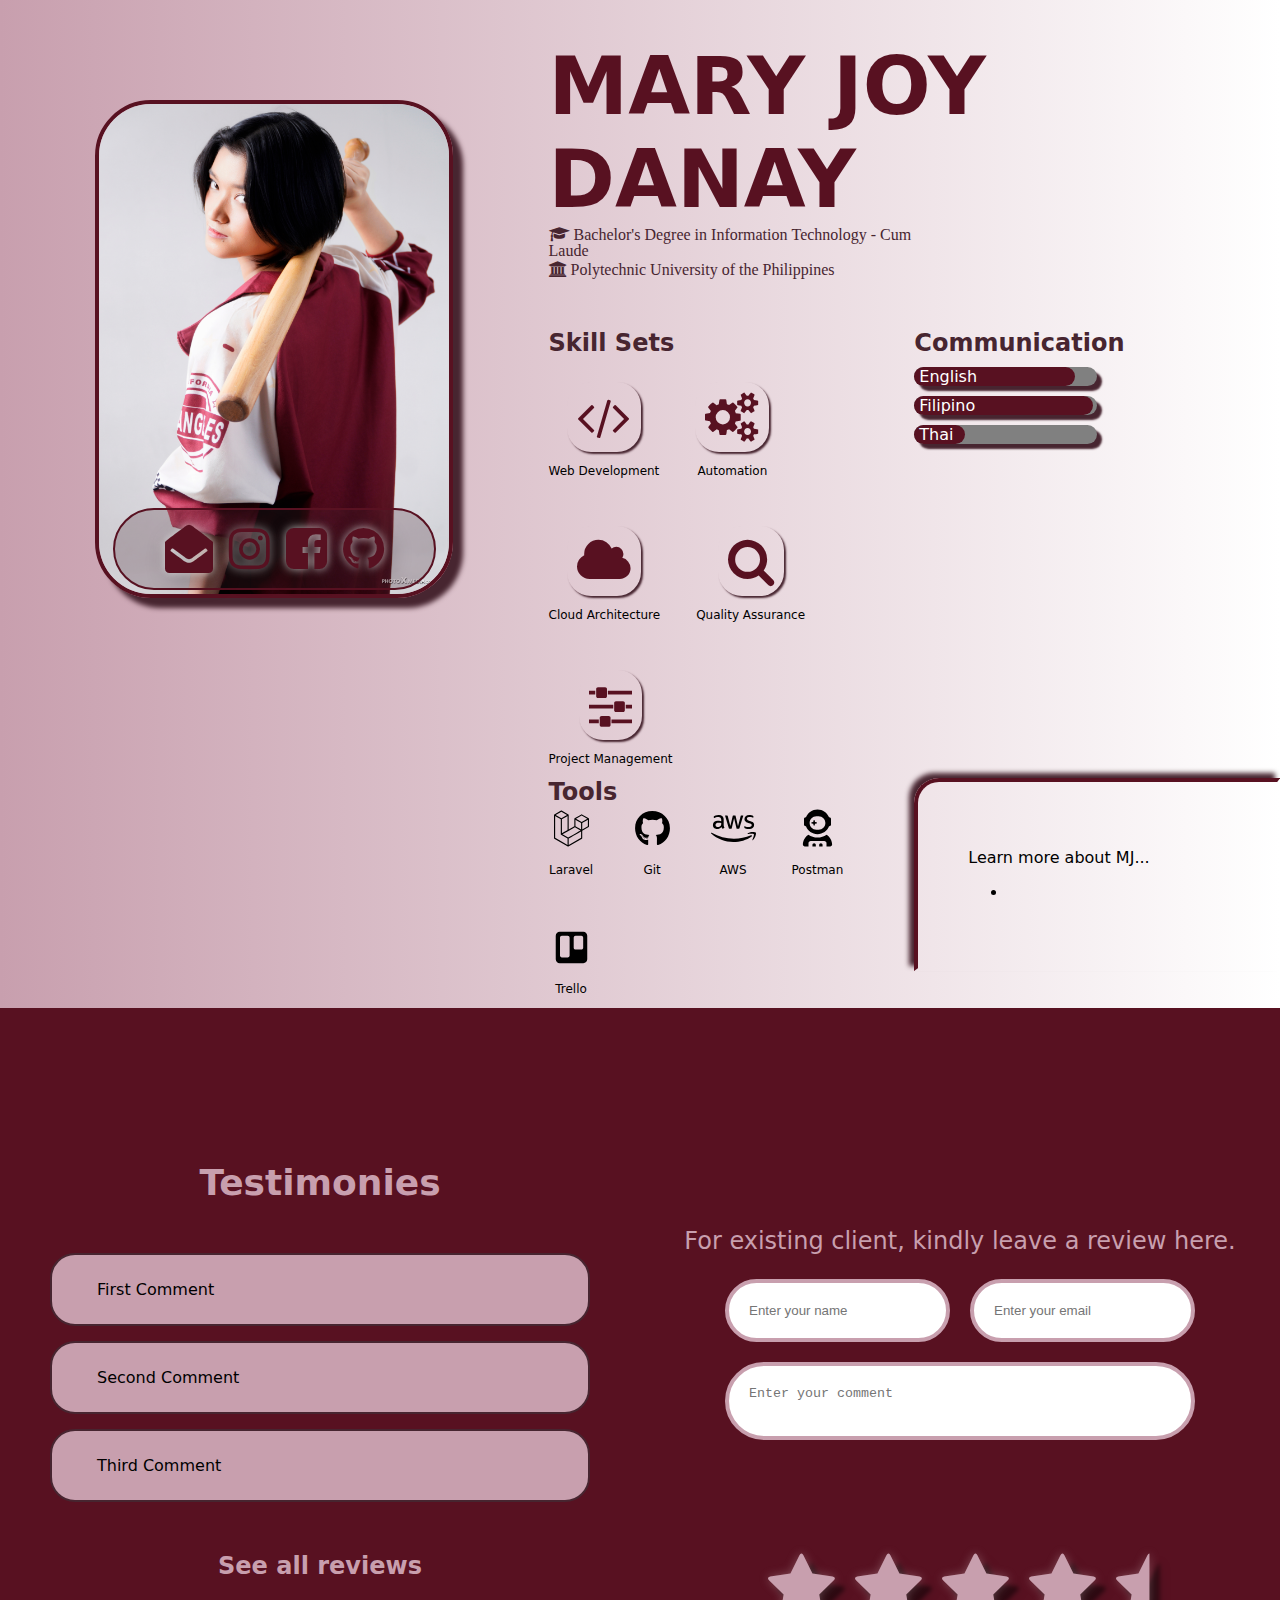
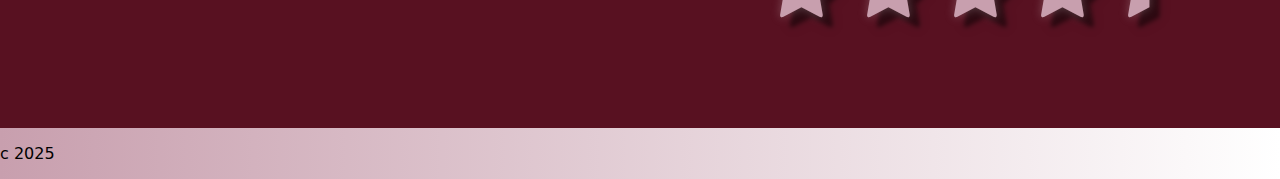
<file: app/index.html>
<!DOCTYPE html>
<html lang="en">
<head>
    <meta charset="UTF-8">
    <meta name="viewport" content="width=device-width, initial-scale=1.0">
    <link rel="stylesheet" href="css/main.css">
    <link rel="stylesheet" 
        href="https://cdnjs.cloudflare.com/ajax/libs/font-awesome/4.7.0/css/font-awesome.min.css">
    
    <title>Mary Joy Danay</title>
</head>
<body>
    <header>

    </header>
    <main>
        <header>
            
        </header>
        <section class="first-section">
            <div id="profile-name" class="profile-name">
                <h1>MARY JOY DANAY</h1>
            </div>
            <div id="profile-holder" class="profile-holder">
                <img 
                    id="profile-image" 
                    class="profile-image" 
                    src="images/my-image.JPG" 
                    alt="image-of-mj"> 
                <div id="contact-wrapper" class="contact-wrapper">
                    <i class="fa fa-envelope-open gmail-icon"></i>
                    <i class="fa fa-instagram instagram-icon"></i>
                    <i class="fa fa-facebook-square facebook-icon"></i>
                    <i class="fa fa-github github-icon"></i>
                </div>
            </div>
            <div id="school-info" class="school-info">
                <i class="fa fa-graduation-cap degree-icon"> 
                    Bachelor's Degree in Information Technology - Cum Laude</i>
                <i class="fa fa-institution school-icon"> 
                     Polytechnic University of the Philippines</i>
            </div>
            <div id="skill-set" class="skill-set">
                <h2 id="h2-skill-set" class="h2-skill-set">Skill Sets</h2>
                <div id="skill-icon-wrapper" class="skill-icon-wrapper">
                    <div class="skill-inner-wrapper">
                        <i class="fa fa-code dev-icon"></i>
                        <p>Web Development</p>
                    </div>
                    <div class="skill-inner-wrapper">
                        <i class="fa fa-gears auto-icon"></i>
                        <p>Automation</p>
                    </div>
                    <div class="skill-inner-wrapper">
                        <i class="fa fa-cloud cloud-icon"></i>
                        <p>Cloud Architecture</p>
                    </div>
                    <div class="skill-inner-wrapper">
                        <i class="fa fa-search search-icon"></i>
                        <p>Quality Assurance</p>
                    </div>
                    <div class="skill-inner-wrapper">
                        <i class="fa fa-sliders sliders-icon"></i>
                        <p>Project Management</p>
                    </div>                  
                </div>    
            </div>
            <div id="communication" class="communication">
                <h2>Communication</h2>
                <div id="gray-bar" class="gray-bar">
                    <div id="english-bar" class="english-bar"> English</div>
                </div>
                <div id="gray-bar" class="gray-bar">
                    <div id="filipino-bar" class="filipino-bar"> Filipino</div>
                </div>
                <div id="gray-bar" class="gray-bar">
                    <div id="thai-bar" class="thai-bar"> Thai</div>
                </div>
            </div>
            <div id="tools" class="tools">
                <h2>Tools</h2>
                <div id="skill-icon-wrapper" class="skill-icon-wrapper">
                    <div class="skill-inner-wrapper">
                        <object data="icons/laravel.svg" class="tool-icon laravel"></object>
                        <p>Laravel</p>
                    </div>
                    <div class="skill-inner-wrapper">
                        <object data="icons/github.svg" class="tool-icon github"></object>
                        <p>Git</p>
                    </div>
                    <div class="skill-inner-wrapper">
                        <object data="icons/aws.svg" class="tool-icon aws"></object>
                        <p>AWS</p>
                    </div>
                    <div class="skill-inner-wrapper">
                         <object data="icons/postman.svg" class="tool-icon postman"></object>
                        <p>Postman</p>
                    </div>
                    <div class="skill-inner-wrapper">
                         <object data="icons/trello.svg" class="tool-icon trello"></object>
                        <p>Trello</p>
                    </div>                  
                </div>    
            </div>
            <div id="learn-more" class="learn-more">
                <p>Learn more about MJ...</p>
                <ul>
                    <li></li>
                </ul>
            </div>
            
        </section>
        <section id="second-section" class="second-section">
            <div 
                id="testimonies-wrapper" 
                class="testimonies-wrapper">
                <h2 
                    id="second-section-title" 
                    class="second-section-title"
                    >Testimonies
                </h2>
            </div>
            <div id="comments" class="comments">
                <div class="indi-comments">First Comment</div>
                <div class="indi-comments">Second Comment</div>
                <div class="indi-comments">Third Comment</div>
            </div>
            <div id="see-all" class="see-all">
                <a href="#">See all reviews</a>
            </div>
            <div id="review-form" class="review-form">
                <p>For existing client, kindly leave a review here.</p>
                <div id="form-wrapper" class="form-wrapper">
                    <input 
                        type="name" 
                        id="fullname" 
                        class="fullname"
                        placeholder="Enter your name">
                    <input 
                        type="email" 
                        id="email" 
                        class="email"
                        placeholder="Enter your email">
                    <textarea 
                        name="text-comment" 
                        id="text-comment" 
                        class="text-comment"
                        placeholder="Enter your comment"></textarea>
                </div>
            </div>
            <div id="stars-display" class="stars-display">
                <i class="fa fa-star"></i>
                <i class="fa fa-star"></i>
                <i class="fa fa-star"></i>
                <i class="fa fa-star"></i>
                <i class="fa fa-star-half"></i>
            </div>
        </section>

    </main>
    <footer>
        <p>c 2025</p>
    </footer>
</body>
</html>
</file>
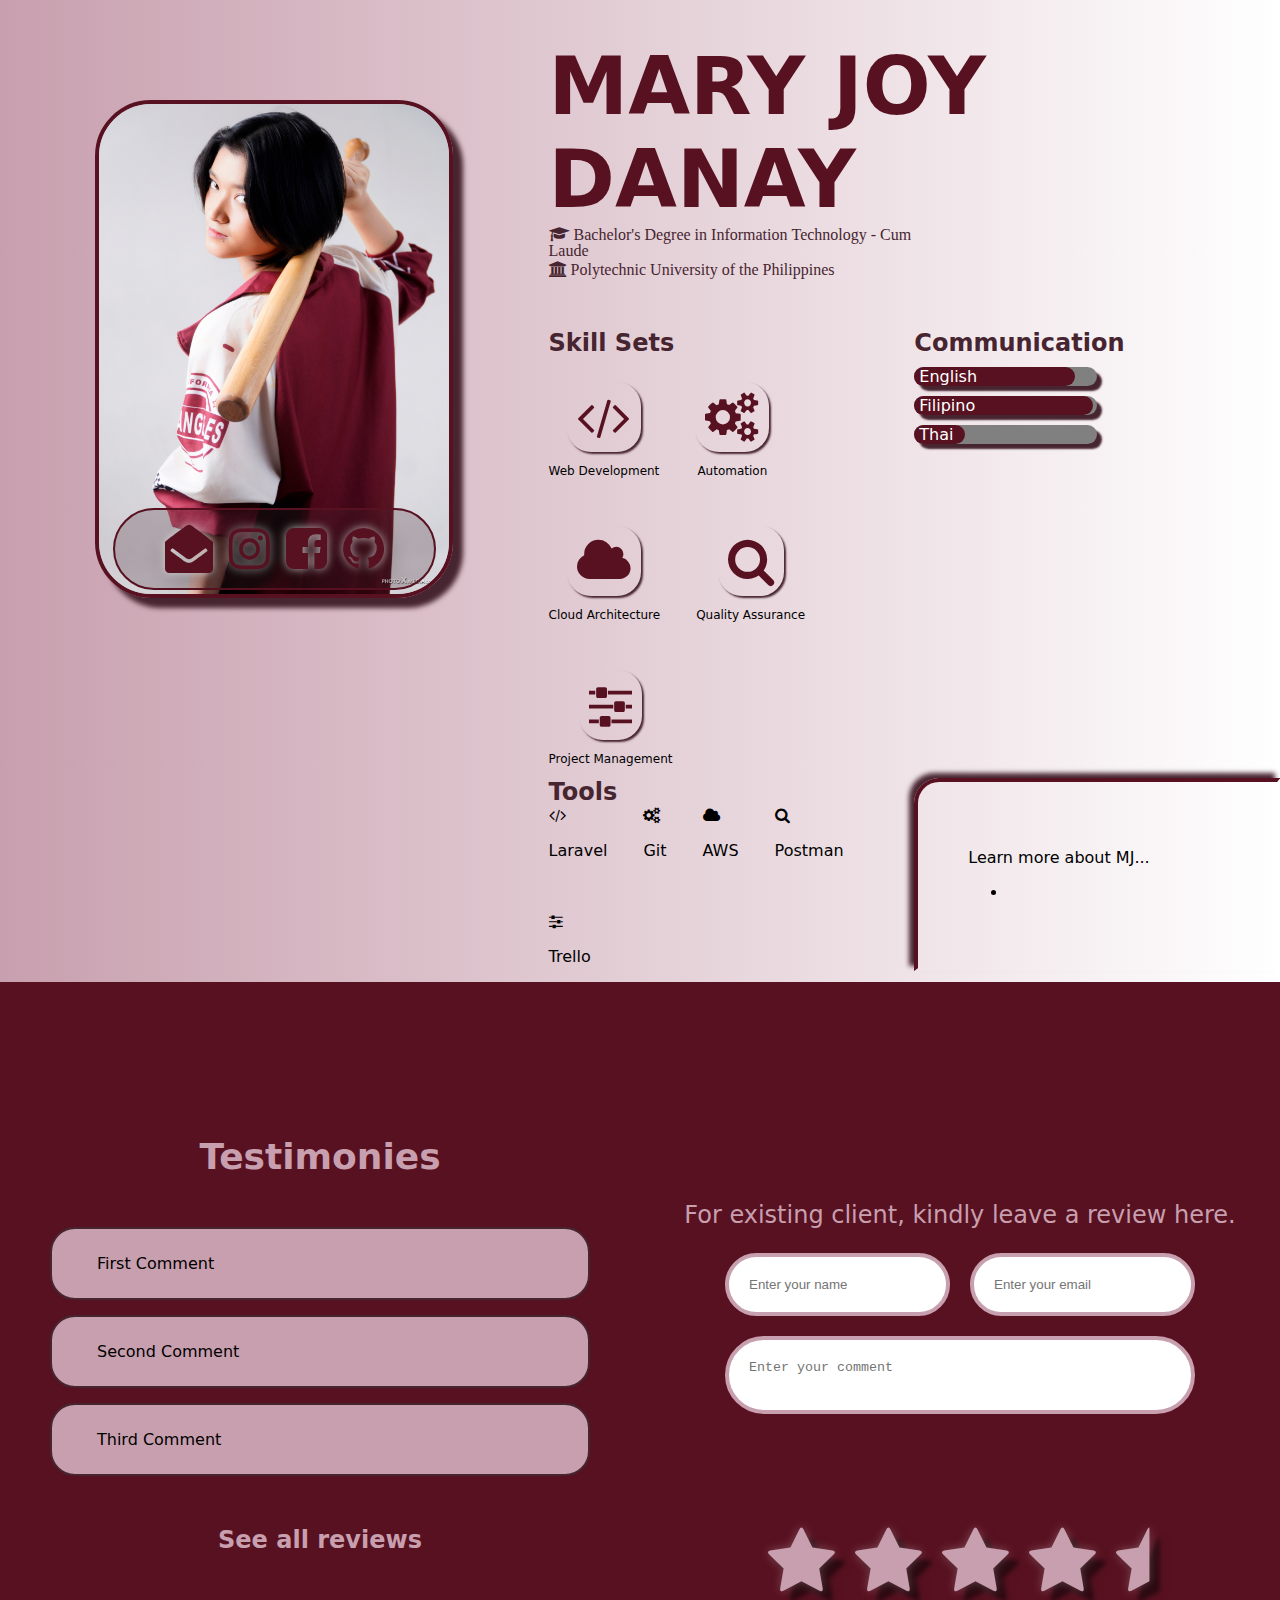
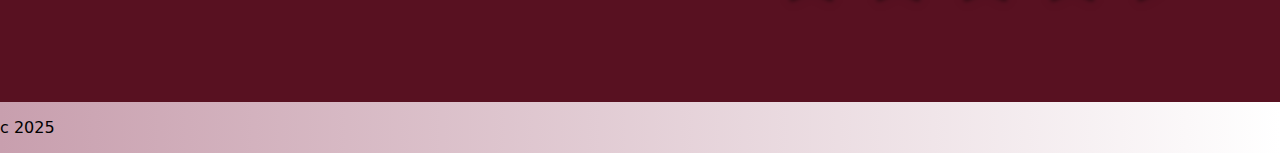
<file: app/main.html>
<!DOCTYPE html>
<html lang="en">
<head>
    <meta charset="UTF-8">
    <meta name="viewport" content="width=device-width, initial-scale=1.0">
    <link rel="stylesheet" href="../css/main.css">
    <link rel="stylesheet" 
        href="https://cdnjs.cloudflare.com/ajax/libs/font-awesome/4.7.0/css/font-awesome.min.css">
    
    <title>Mary Joy Danay</title>
</head>
<body>
    <header>

    </header>
    <main>
        <header>
            
        </header>
        <section class="first-section">
            <div id="profile-name" class="profile-name">
                <h1>MARY JOY DANAY</h1>
            </div>
            <div id="profile-holder" class="profile-holder">
                <img 
                    id="profile-image" 
                    class="profile-image" 
                    src="../images/my-image.JPG" 
                    alt="image-of-mj"> 
                <div id="contact-wrapper" class="contact-wrapper">
                    <i class="fa fa-envelope-open gmail-icon"></i>
                    <i class="fa fa-instagram instagram-icon"></i>
                    <i class="fa fa-facebook-square facebook-icon"></i>
                    <i class="fa fa-github github-icon"></i>
                </div>
            </div>
            <div id="school-info" class="school-info">
                <i class="fa fa-graduation-cap degree-icon"> 
                    Bachelor's Degree in Information Technology - Cum Laude</i>
                <i class="fa fa-institution school-icon"> 
                     Polytechnic University of the Philippines</i>
            </div>
            <div id="skill-set" class="skill-set">
                <h2 id="h2-skill-set" class="h2-skill-set">Skill Sets</h2>
                <div id="skill-icon-wrapper" class="skill-icon-wrapper">
                    <div class="skill-inner-wrapper">
                        <i class="fa fa-code dev-icon"></i>
                        <p>Web Development</p>
                    </div>
                    <div class="skill-inner-wrapper">
                        <i class="fa fa-gears auto-icon"></i>
                        <p>Automation</p>
                    </div>
                    <div class="skill-inner-wrapper">
                        <i class="fa fa-cloud cloud-icon"></i>
                        <p>Cloud Architecture</p>
                    </div>
                    <div class="skill-inner-wrapper">
                        <i class="fa fa-search search-icon"></i>
                        <p>Quality Assurance</p>
                    </div>
                    <div class="skill-inner-wrapper">
                        <i class="fa fa-sliders sliders-icon"></i>
                        <p>Project Management</p>
                    </div>                  
                </div>    
            </div>
            <div id="communication" class="communication">
                <h2>Communication</h2>
                <div id="gray-bar" class="gray-bar">
                    <div id="english-bar" class="english-bar"> English</div>
                </div>
                <div id="gray-bar" class="gray-bar">
                    <div id="filipino-bar" class="filipino-bar"> Filipino</div>
                </div>
                <div id="gray-bar" class="gray-bar">
                    <div id="thai-bar" class="thai-bar"> Thai</div>
                </div>
            </div>
            <div id="tools" class="tools">
                <h2>Tools</h2>
                <div id="skill-icon-wrapper" class="skill-icon-wrapper">
                    <div>
                        <i class="fa fa-code dev-icon"></i>
                        <p>Laravel</p>
                    </div>
                    <div>
                        <i class="fa fa-gears auto-icon"></i>
                        <p>Git</p>
                    </div>
                    <div>
                        <i class="fa fa-cloud cloud-icon"></i>
                        <p>AWS</p>
                    </div>
                    <div>
                        <i class="fa fa-search search-icon"></i>
                        <p>Postman</p>
                    </div>
                    <div>
                        <i class="fa fa-sliders sliders-icon"></i>
                        <p>Trello</p>
                    </div>                  
                </div>    
            </div>
            <div id="learn-more" class="learn-more">
                <p>Learn more about MJ...</p>
                <ul>
                    <li></li>
                </ul>
            </div>
            
        </section>
        <section id="second-section" class="second-section">
            <div 
                id="testimonies-wrapper" 
                class="testimonies-wrapper">
                <h2 
                    id="second-section-title" 
                    class="second-section-title"
                    >Testimonies
                </h2>
            </div>
            <div id="comments" class="comments">
                <div class="indi-comments">First Comment</div>
                <div class="indi-comments">Second Comment</div>
                <div class="indi-comments">Third Comment</div>
            </div>
            <div id="see-all" class="see-all">
                <a href="#">See all reviews</a>
            </div>
            <div id="review-form" class="review-form">
                <p>For existing client, kindly leave a review here.</p>
                <div id="form-wrapper" class="form-wrapper">
                    <input 
                        type="name" 
                        id="fullname" 
                        class="fullname"
                        placeholder="Enter your name">
                    <input 
                        type="email" 
                        id="email" 
                        class="email"
                        placeholder="Enter your email">
                    <textarea 
                        name="text-comment" 
                        id="text-comment" 
                        class="text-comment"
                        placeholder="Enter your comment"></textarea>
                </div>
            </div>
            <div id="stars-display" class="stars-display">
                <i class="fa fa-star"></i>
                <i class="fa fa-star"></i>
                <i class="fa fa-star"></i>
                <i class="fa fa-star"></i>
                <i class="fa fa-star-half"></i>
            </div>
        </section>

    </main>
    <footer>
        <p>c 2025</p>
    </footer>
</body>
</html>
</file>
<file: app/css/main.css>
/*general styling*/
body{
    font-family: system-ui, -apple-system, BlinkMacSystemFont, 'Segoe UI', 
        Roboto, Oxygen, Ubuntu, Cantarell, 'Open Sans', 'Helvetica Neue',
        sans-serif;
    background-image: linear-gradient(to right, #c89fae, #fff);
    margin: 0;
    
}

h1{
    color: #581121;
    margin: 0;
}

h2{
    color: #472530;
    margin: 0;
}

/*specific styling*/
.profile-image{
    width: 350px;
    height: auto;
    border-radius: 56px;
    border: 4px solid #581121;
    z-index: 0;
    box-shadow: 10px 10px 5px #472530;
}

.profile-name{
    margin-top: 40px;
    font-size: 40px;
}

.school-info {
    font-size: 16px;
}

.skill-set, .communication {
    margin-top: 50px;   
}

.h2-skill-set {
    margin-bottom: 25px;
}

.skill-icon-wrapper {
    gap: 36px;
    display: flex;
    flex-flow: row wrap;
}

.skill-inner-wrapper {
    display: flex;
    flex-direction: column;
    align-items: center;
}

.skill-inner-wrapper p {
    font-size: 12px;
}

.skill-inner-wrapper .fa {
    color: #581121;
    font-size: 50px;
    border-radius: 24px;
    padding: 10px;
    box-shadow: 2px 2px 2px #472530;
}

.communication {
    display: flex;
    flex-direction: column;
    gap: 10px;
}

.laravel, .github, .aws, .postman, .trello {
    width: 45px;
}

.gray-bar {
    background-color: gray;
    width: 50%;
    border-radius: 50px;
    box-shadow: 5px 5px 2px #472530;
}

.english-bar {
    width: 85%;
}

.filipino-bar {
    width: 95%;
}

.thai-bar {
    width: 25%;
}

.english-bar, .filipino-bar, .thai-bar {
    background-color: #581121;
    border-radius: 50px;
    display: flex;
    justify-content: start;
    color: #fff;
    padding-left: 5px;
    
}


/*icons*/
.gmail-icon, .instagram-icon, .facebook-icon, .github-icon {
    color: #581121;
    filter: drop-shadow(0px 0px 5px rgba(242, 242, 242, 0.75)) 
    drop-shadow(5px 5px 10px rgba(0 0 0 / 30%))
}

.degree-icon, .school-icon {
    color: #472530;
}

/*learn more box*/
.learn-more {
    border-top-left-radius: 25px;
    border: 4px solid #581121;
    border-inline-end: solid transparent;
    border-bottom: solid transparent;
    padding: 50px;
    box-shadow: -5px -5px 5px #472530;
}

/*overlays*/
.contact-wrapper {
    position: absolute;
    z-index: 2;
    bottom: 8px;
    display: flex;
    gap: 1rem;
    border: 2px solid #581121;
    border-radius: 56px;
    padding: 15px 50px;
    background: rgba(71, 37, 48, 0.25);
    font-size: 48px;
}

.profile-holder {
    margin-top: 100px;
    position: relative;
}

/*Grid Layout*/
.profile-holder {grid-area: profile-holder; display: grid; place-items: center; }
.profile-name {grid-area: profile-name;}
.school-info {grid-area: school-info;}
.skill-set {grid-area: skill-set;} 
.communication {grid-area: communication;}
.tools {grid-area: tools;}
.learn-more {grid-area: learn-more;}

.first-section {
    margin: 0;
    min-height: 80vh;
    display: grid;
    align-items: start;
    align-content: center;
    grid-template-columns: 1.5fr 1fr 1fr;
    grid-template-areas: 
        'profile-holder profile-name profile-name'
        'profile-holder school-info .'
        'profile-holder skill-set communication'
        'profile-holder tools learn-more'
}

/*second section grid layout*/
.testimonies-wrapper {
    margin-top: 50px;
    grid-area: testimonies-wrapper;
    font-size: 24px;
    place-items: center;
}

.comments {
    margin: 50px;
    grid-area: comments;
    display: flex;
    flex-direction: column;
    gap: 15px;
}

.see-all {
    grid-area: see-all;
    justify-self: center;
    font-size: 24px;
}

.review-form {
    grid-area: review-form;
    color: #c89fae;
    font-size: 24px;
    place-items: center;
}

.stars-display {
    grid-area: stars-display;
    display: flex;
    gap: 20px;
    font-size: 72px;
    color: #c89fae;
    justify-content: center;
    filter: drop-shadow(0px 0px 5px rgba(242, 242, 242, 0.25)) 
    drop-shadow(10px 10px 2px rgba(0 0 0 / 50%))

}

.second-section {
    background-color: #581121;
    min-height: 80vh;
    margin: 0;
    display: grid;
    align-items: start;
    align-content: center;
    grid-template-columns: 1fr 1fr;
    grid-template-areas: 
    'testimonies-wrapper .'
    'comments review-form'
    'see-all stars-display'; 
}

.second-section-title {
    color: #c89fae;
}

/*specific styling second section*/
.indi-comments {
    background-color: #c89fae;
    padding: 25px 45px;
    border: 2px solid #472530;
    border-radius: 25px;
}

.see-all a {
    text-decoration: none;
    color: #c89fae;
    font-weight: bolder;
}

.form-wrapper {
    display: grid;
    grid-template-areas: 
    'fullname email'
    'text-comment text-comment';
    gap: 20px;
}

.fullname { grid-area: fullname;}
.email { grid-area: email;}
.text-comment { grid-area: text-comment; resize: none;}

.fullname, .email, .text-comment {
    padding: 20px;
    border-radius: 56px;
    border: 4px solid #c89fae;
}
</file>
<file: css/main.css>
/*general styling*/
body{
    font-family: system-ui, -apple-system, BlinkMacSystemFont, 'Segoe UI', 
        Roboto, Oxygen, Ubuntu, Cantarell, 'Open Sans', 'Helvetica Neue',
        sans-serif;
    background-image: linear-gradient(to right, #c89fae, #fff);
    margin: 0;
    
}

h1{
    color: #581121;
    margin: 0;
}

h2{
    color: #472530;
    margin: 0;
}

/*specific styling*/
.profile-image{
    width: 350px;
    height: auto;
    border-radius: 56px;
    border: 4px solid #581121;
    z-index: 0;
    box-shadow: 10px 10px 5px #472530;
}

.profile-name{
    margin-top: 40px;
    font-size: 40px;
}

.school-info {
    font-size: 16px;
}

.skill-set, .communication {
    margin-top: 50px;   
}

.h2-skill-set {
    margin-bottom: 25px;
}

.skill-icon-wrapper {
    gap: 36px;
    display: flex;
    flex-flow: row wrap;
}

.skill-inner-wrapper {
    display: flex;
    flex-direction: column;
    align-items: center;
}

.skill-inner-wrapper p {
    font-size: 12px;
}

.skill-inner-wrapper .fa {
    color: #581121;
    font-size: 50px;
    border-radius: 24px;
    padding: 10px;
    box-shadow: 2px 2px 2px #472530;
}

.communication {
    display: flex;
    flex-direction: column;
    gap: 10px;
}

.gray-bar {
    background-color: gray;
    width: 50%;
    border-radius: 50px;
    box-shadow: 5px 5px 2px #472530;
}

.english-bar {
    width: 85%;
}

.filipino-bar {
    width: 95%;
}

.thai-bar {
    width: 25%;
}

.english-bar, .filipino-bar, .thai-bar {
    background-color: #581121;
    border-radius: 50px;
    display: flex;
    justify-content: start;
    color: #fff;
    padding-left: 5px;
    
}


/*icons*/
.gmail-icon, .instagram-icon, .facebook-icon, .github-icon {
    color: #581121;
    filter: drop-shadow(0px 0px 5px rgba(242, 242, 242, 0.75)) 
    drop-shadow(5px 5px 10px rgba(0 0 0 / 30%))
}

.degree-icon, .school-icon {
    color: #472530;
}

/*learn more box*/
.learn-more {
    border-top-left-radius: 25px;
    border: 4px solid #581121;
    border-inline-end: solid transparent;
    border-bottom: solid transparent;
    padding: 50px;
    box-shadow: -5px -5px 5px #472530;
}

/*overlays*/
.contact-wrapper {
    position: absolute;
    z-index: 2;
    bottom: 8px;
    display: flex;
    gap: 1rem;
    border: 2px solid #581121;
    border-radius: 56px;
    padding: 15px 50px;
    background: rgba(71, 37, 48, 0.25);
    font-size: 48px;
}

.profile-holder {
    margin-top: 100px;
    position: relative;
}

/*Grid Layout*/
.profile-holder {grid-area: profile-holder; display: grid; place-items: center; }
.profile-name {grid-area: profile-name;}
.school-info {grid-area: school-info;}
.skill-set {grid-area: skill-set;} 
.communication {grid-area: communication;}
.tools {grid-area: tools;}
.learn-more {grid-area: learn-more;}

.first-section {
    margin: 0;
    min-height: 80vh;
    display: grid;
    align-items: start;
    align-content: center;
    grid-template-columns: 1.5fr 1fr 1fr;
    grid-template-areas: 
        'profile-holder profile-name profile-name'
        'profile-holder school-info .'
        'profile-holder skill-set communication'
        'profile-holder tools learn-more'
}

/*second section grid layout*/
.testimonies-wrapper {
    margin-top: 50px;
    grid-area: testimonies-wrapper;
    font-size: 24px;
    place-items: center;
}

.comments {
    margin: 50px;
    grid-area: comments;
    display: flex;
    flex-direction: column;
    gap: 15px;
}

.see-all {
    grid-area: see-all;
    justify-self: center;
    font-size: 24px;
}

.review-form {
    grid-area: review-form;
    color: #c89fae;
    font-size: 24px;
    place-items: center;
}

.stars-display {
    grid-area: stars-display;
    display: flex;
    gap: 20px;
    font-size: 72px;
    color: #c89fae;
    justify-content: center;
    filter: drop-shadow(0px 0px 5px rgba(242, 242, 242, 0.25)) 
    drop-shadow(10px 10px 2px rgba(0 0 0 / 50%))

}

.second-section {
    background-color: #581121;
    min-height: 80vh;
    margin: 0;
    display: grid;
    align-items: start;
    align-content: center;
    grid-template-columns: 1fr 1fr;
    grid-template-areas: 
    'testimonies-wrapper .'
    'comments review-form'
    'see-all stars-display'; 
}

.second-section-title {
    color: #c89fae;
}

/*specific styling second section*/
.indi-comments {
    background-color: #c89fae;
    padding: 25px 45px;
    border: 2px solid #472530;
    border-radius: 25px;
}

.see-all a {
    text-decoration: none;
    color: #c89fae;
    font-weight: bolder;
}

.form-wrapper {
    display: grid;
    grid-template-areas: 
    'fullname email'
    'text-comment text-comment';
    gap: 20px;
}

.fullname { grid-area: fullname;}
.email { grid-area: email;}
.text-comment { grid-area: text-comment; resize: none;}

.fullname, .email, .text-comment {
    padding: 20px;
    border-radius: 56px;
    border: 4px solid #c89fae;
}
</file>
